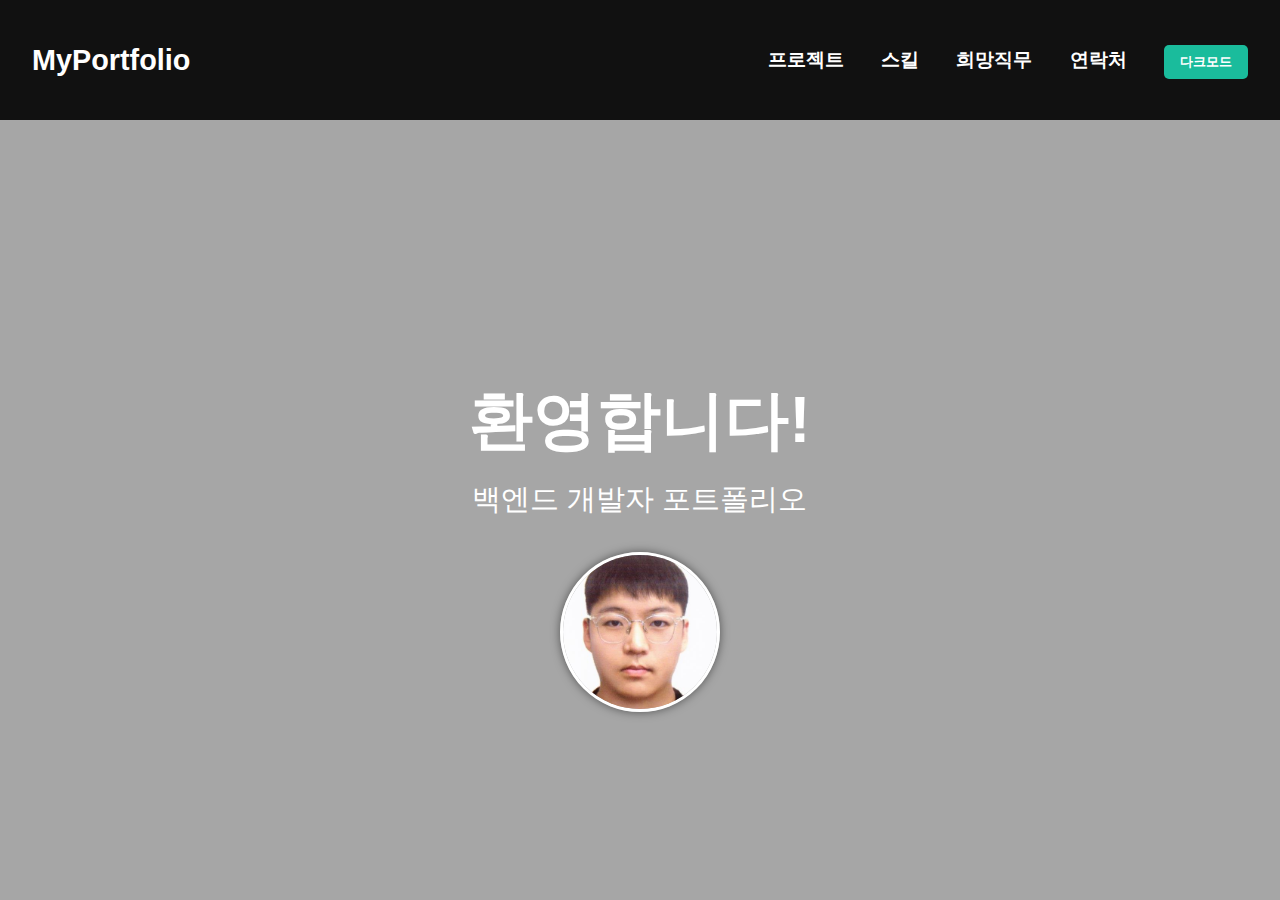
<file: index.html>
<!DOCTYPE html>
<html lang="ko">
<head>
  <meta charset="UTF-8" />
  <meta name="viewport" content="width=device-width, initial-scale=1" />
  <title>포트폴리오 웹</title>
  <link rel="stylesheet" href="style.css" />
</head>
<body>

<nav class="nav-center" id="navbar">
  <a href="index.html" class="nav-logo">MyPortfolio</a>
  <div class="nav-links">
    <a href="프로젝트.html">프로젝트</a>
    <a href="스킬.html">스킬</a>
    <a href="희망직무.html">희망직무</a>
    <a href="연락처.html">연락처</a>
    <button id="darkModeToggle">다크모드</button>
  </div>
</nav>

<main class="main-container">
  <h1>환영합니다!</h1>
  <p>백엔드 개발자 포트폴리오</p>
  <img src="images/profile.jpeg" alt="프로필 사진" class="profile-photo" />
</main>

<script src="main.js"></script>
</body>
</html>
</file>
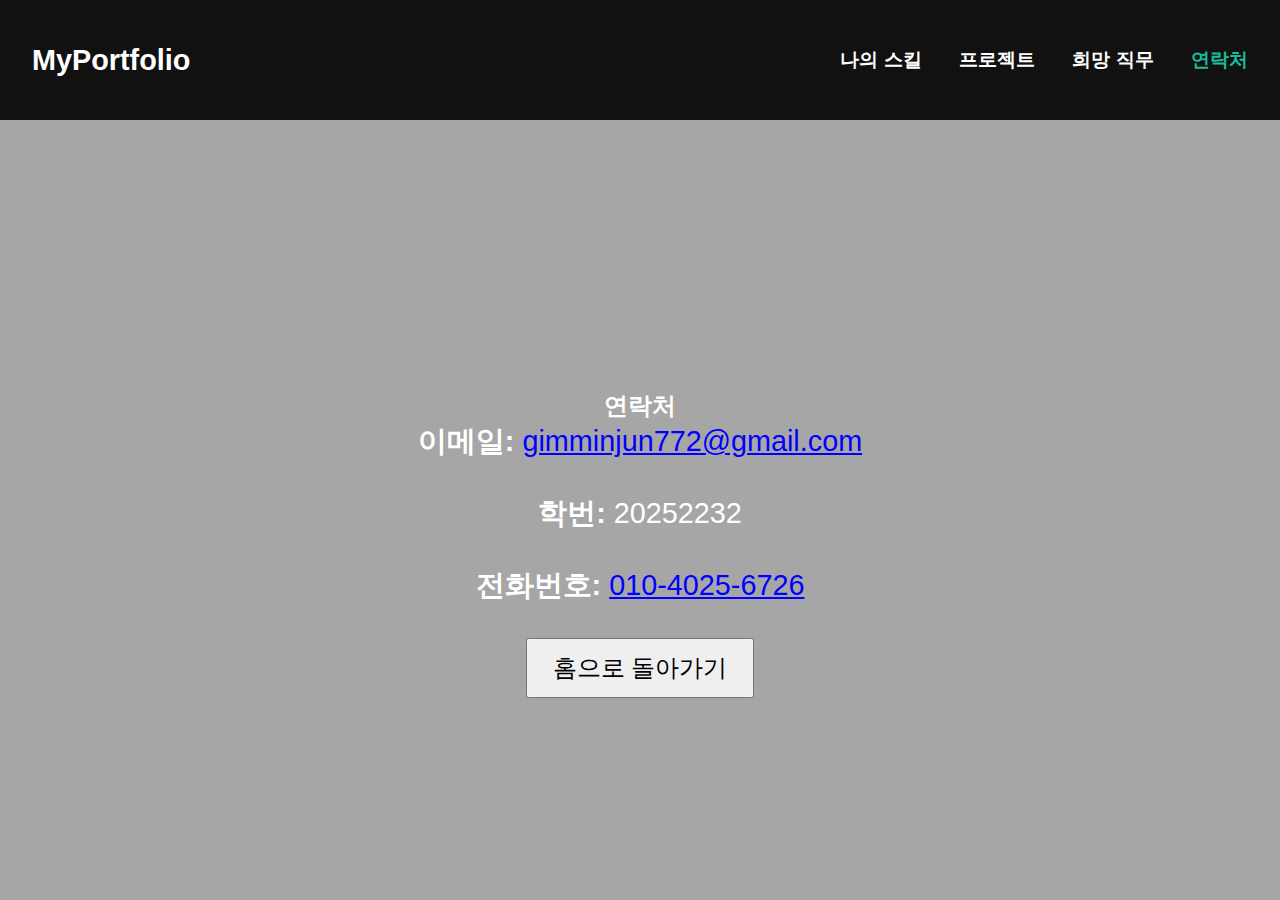
<file: 연락처.html>
<!DOCTYPE html>
<html lang="ko">
<head>
  <meta charset="UTF-8" />
  <meta name="viewport" content="width=device-width, initial-scale=1" />
  <title>연락처</title>
  <link rel="stylesheet" href="style.css" />
  <style>
    button {
      font-size: 1.5rem;
      padding: 12px 25px;
      cursor: pointer;
    }
    .copy-text {
      cursor: pointer;
      color: blue;
      text-decoration: underline;
    }
  </style>
</head>
<body>
  <nav class="nav-center">
    <a href="index.html" class="nav-logo">MyPortfolio</a>
    <div class="nav-links">
      <a href="스킬.html">나의 스킬</a>
      <a href="프로젝트.html">프로젝트</a>
      <a href="희망직무.html">희망 직무</a>
      <a href="연락처.html" class="active">연락처</a>
    </div>
  </nav>

  <main class="main-container">
    <h2>연락처</h2>
    <p><strong>이메일:</strong> <span id="email" class="copy-text">gimminjun772@gmail.com</span></p>
    <p><strong>학번:</strong> 20252232</p>
    <p><strong>전화번호:</strong> <span id="phone" class="copy-text">010-4025-6726</span></p>
    <button onclick="location.href='index.html'">홈으로 돌아가기</button>
  </main>

  <script>
    function copyToClipboard(text) {
      navigator.clipboard.writeText(text).then(() => {
        alert(text + " 복사되었습니다!");
      });
    }

    document.getElementById("email").addEventListener("click", function () {
      copyToClipboard(this.textContent);
    });

    document.getElementById("phone").addEventListener("click", function () {
      copyToClipboard(this.textContent);
    });
  </script>
</body>
</html>
</file>
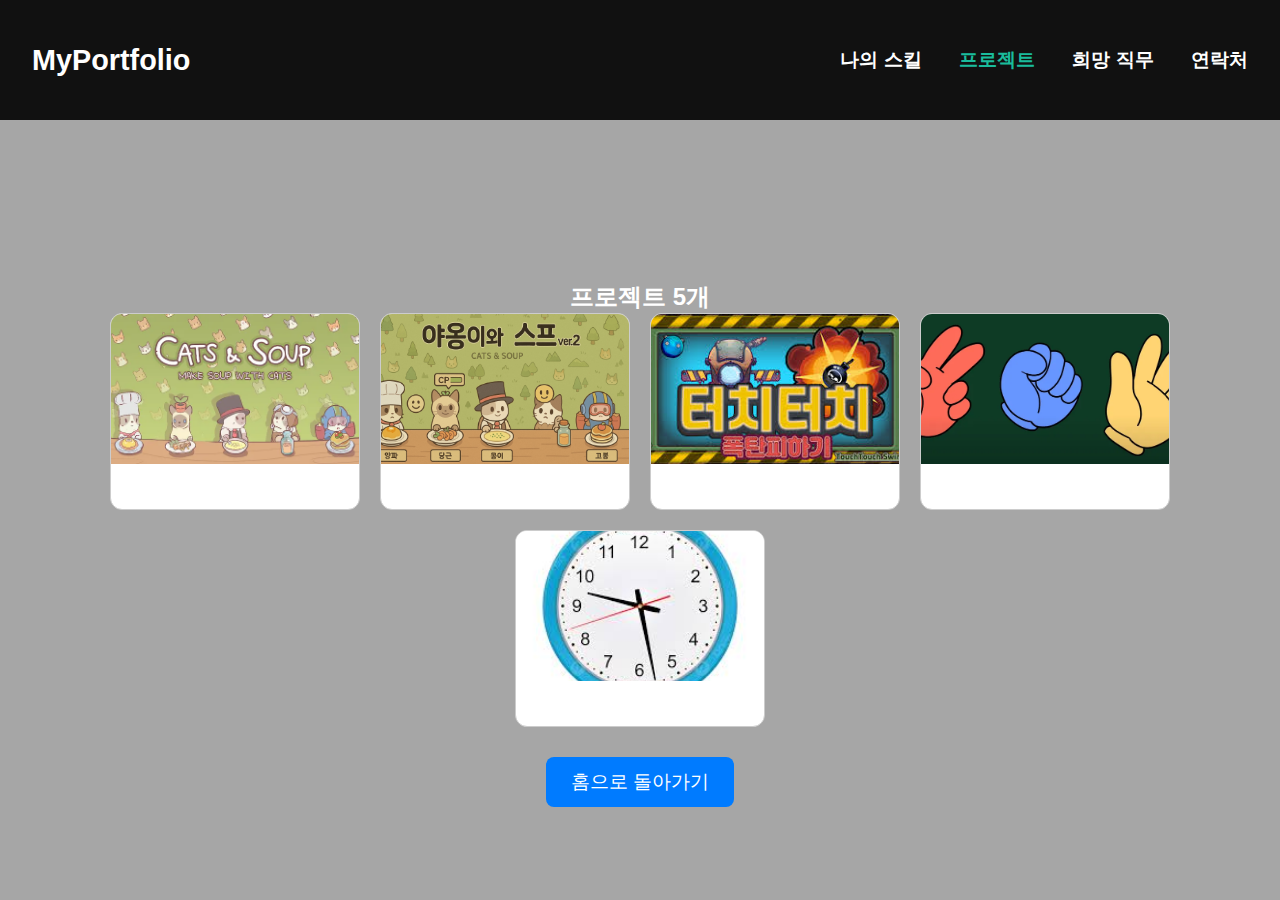
<file: 프로젝트.html>
<!DOCTYPE html>
<html lang="ko">
<head>
  <meta charset="UTF-8" />
  <meta name="viewport" content="width=device-width, initial-scale=1" />
  <title>프로젝트</title>
  <link rel="stylesheet" href="style.css" />
  <style>
    .project-gallery {
      display: flex;
      flex-wrap: wrap;
      gap: 20px;
      justify-content: center;
    }

    .project-card {
      width: 250px;
      border: 1px solid #ccc;
      border-radius: 12px;
      overflow: hidden;
      cursor: pointer;
      background: #fff;
      transition: transform 0.3s;
    }

    .project-card:hover {
      transform: scale(1.03);
    }

    .project-card img {
      width: 100%;
      height: 150px;
      object-fit: cover;
    }

    .project-info {
      padding: 10px;
      text-align: center;
    }

    .project-details {
      display: none;
      margin-top: 20px;
      padding: 15px;
      background: #222;
      color: #fff;
      border-radius: 10px;
      border: 1px solid #444;
    }

    /* 홈으로 돌아가기 버튼 스타일 */
    button {
      margin-top: 30px;
      padding: 12px 25px;
      font-size: 1.2rem;
      background-color: #007BFF;
      color: white;
      border: none;
      border-radius: 8px;
      cursor: pointer;
      transition: background-color 0.3s;
      display: block;
      margin-left: auto;
      margin-right: auto;
    }

    button:hover {
      background-color: #0056b3;
    }
  </style>
</head>
<body>
  <nav class="nav-center">
    <a href="index.html" class="nav-logo">MyPortfolio</a>
    <div class="nav-links">
      <a href="스킬.html">나의 스킬</a>
      <a href="프로젝트.html" class="active">프로젝트</a>
      <a href="희망직무.html">희망 직무</a>
      <a href="연락처.html">연락처</a>
    </div>
  </nav>

  <main class="main-container">
    <h2>프로젝트 5개</h2>

    <div class="project-gallery">
      <div class="project-card" onclick="showDetails(1)">
        <img src="images/ver1.png" alt="고양이와 수프 버전1">
        <div class="project-info">
          <h4>고양이와 수프 버전1</h4>
        </div>
      </div>

      <div class="project-card" onclick="showDetails(2)">
        <img src="images/ver2.jpg" alt="고양이와 수프 버전2">
        <div class="project-info">
          <h4>고양이와 수프 버전2</h4>
        </div>
      </div>

      <div class="project-card" onclick="showDetails(3)">
        <img src="images/boom.png" alt="폭탄피하기">
        <div class="project-info">
          <h4>폭탄피하기</h4>
        </div>
      </div>

      <div class="project-card" onclick="showDetails(4)">
        <img src="images/rock.png" alt="가위 바위 보">
        <div class="project-info">
          <h4>가위 바위 보</h4>
        </div>
      </div>

      <div class="project-card" onclick="showDetails(5)">
        <img src="images/clock.png" alt="다른 나라 시간 표시시">
        <div class="project-info">
          <h4>다른 나라 시간 표시</h4>
        </div>
      </div>
    </div>

    <div id="details-1" class="project-details">
      <h3>고양이와 수프 버전1</h3>
      <p>친밀감에 따라 고양이가 수프를 만들어 주는 게임(c프로그래밍으로 구현)</p>
    </div>

    <div id="details-2" class="project-details">
      <h3>고양이와 수프 버전2</h3>
      <p>기분과 친밀도에 따라서 CP를 생산하고 놀이기구나 장난감을 구매해주기(c프로그래밍으로 구현)</p>
    </div>

    <div id="details-3" class="project-details">
      <h3>폭탄피하기(예정)</h3>
      <p>정사각형판 안에서 폭탄을 피하는 게임</p>
    </div>

    <div id="details-4" class="project-details">
      <h3>가위 바위 보 게임</h3>
      <p>컴퓨터와 가위 바위 보 게임하기(c프로그래밍으로 구현)</p>
    </div>

    <div id="details-5" class="project-details">
      <h3>다른 나라 시간</h3>
      <p>원하는 나라 선택시 해당 나라의 시간과 날짜 표시</p>
    </div>

    <button onclick="location.href='index.html'">홈으로 돌아가기</button>
  </main>

  <script>
    function showDetails(id) {
      const allDetails = document.querySelectorAll('.project-details');
      allDetails.forEach(detail => detail.style.display = 'none');

      const target = document.getElementById('details-' + id);
      if (target) {
        target.style.display = 'block';
        target.scrollIntoView({ behavior: 'smooth' });
      }
    }
  </script>
</body>
</html>
</file>
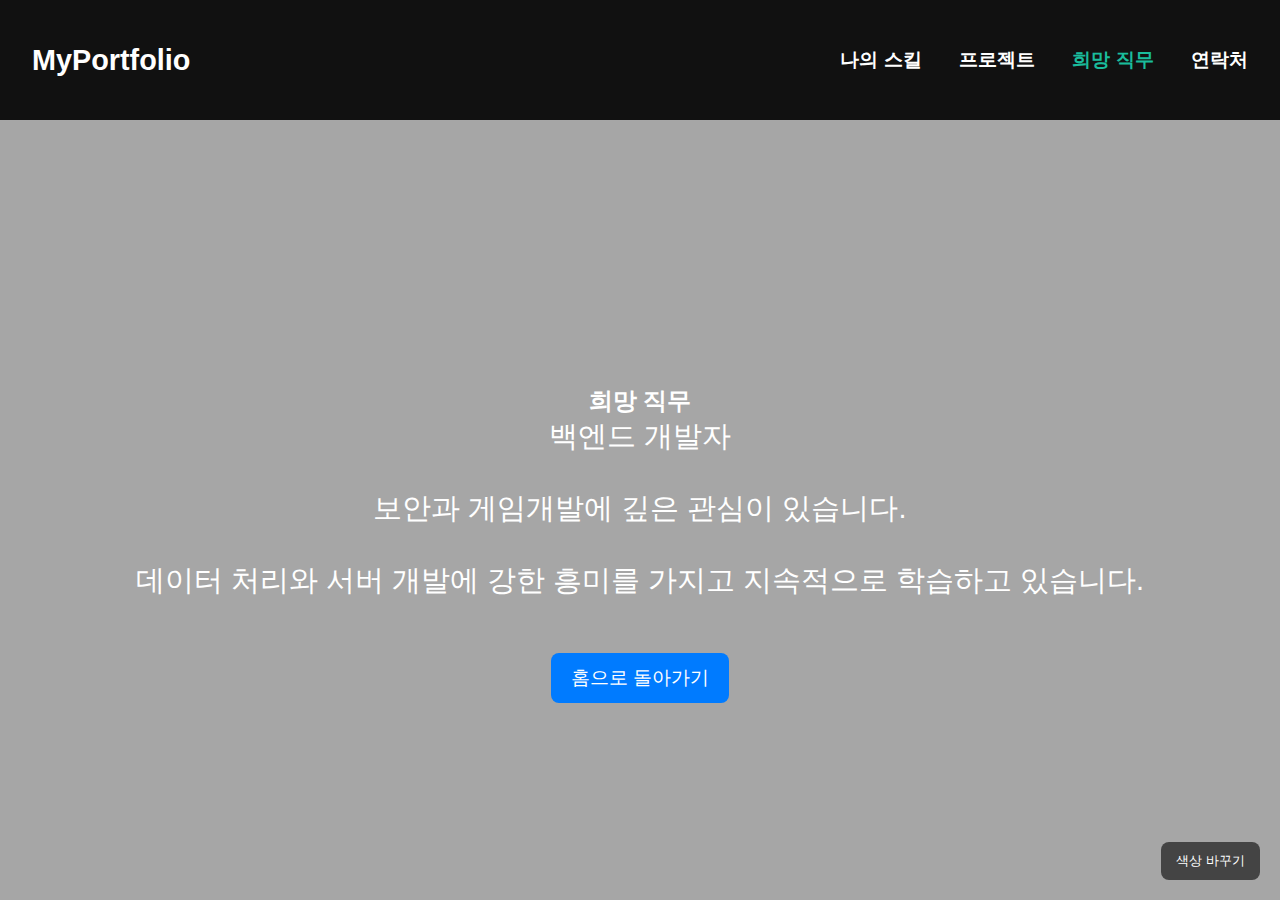
<file: 희망직무.html>
<!DOCTYPE html>
<html lang="ko">
<head>
  <meta charset="UTF-8" />
  <meta name="viewport" content="width=device-width, initial-scale=1" />
  <title>희망 직무</title>
  <link rel="stylesheet" href="style.css" />
  <style>
    .main-container p {
      font-size: 1.5rem;
      transition: color 0.3s;
    }

    .main-container button {
      margin-top: 20px;
      padding: 12px 20px;
      font-size: 1.2rem;
      background-color: #007BFF;
      color: white;
      border: none;
      border-radius: 8px;
      cursor: pointer;
    }

    .main-container button:hover {
      background-color: #0056b3;
    }

    .color-button {
      position: fixed;
      bottom: 20px;
      right: 20px;
      padding: 10px 15px;
      background-color: #444;
      color: white;
      border: none;
      border-radius: 8px;
      cursor: pointer;
      z-index: 1000;
    }

    .color-button:hover {
      background-color: #666;
    }
  </style>
</head>
<body>
  <nav class="nav-center">
    <a href="index.html" class="nav-logo">MyPortfolio</a>
    <div class="nav-links">
      <a href="스킬.html">나의 스킬</a>
      <a href="프로젝트.html">프로젝트</a>
      <a href="희망직무.html" class="active">희망 직무</a>
      <a href="연락처.html">연락처</a>
    </div>
  </nav>

  <main class="main-container">
    <h2>희망 직무</h2>
    <p>백엔드 개발자</p>
    <p>보안과 게임개발에 깊은 관심이 있습니다.</p>
    <p>데이터 처리와 서버 개발에 강한 흥미를 가지고 지속적으로 학습하고 있습니다.</p>
    <button onclick="location.href='index.html'">홈으로 돌아가기</button>
  </main>

  <button class="color-button" onclick="changeTextColor()">색상 바꾸기</button>

  <script>
    function changeTextColor() {
      const colors = ['red', 'blue', 'green', 'purple', 'orange', 'teal', 'brown'];
      const randomColor = colors[Math.floor(Math.random() * colors.length)];
      document.querySelectorAll('.main-container p').forEach(p => {
        p.style.color = randomColor;
      });
    }
  </script>
</body>
</html>
</file>
<file: style.css>
* {
  margin: 0;
  padding: 0;
  box-sizing: border-box;
  font-family: 'Segoe UI', Tahoma, Geneva, Verdana, sans-serif;
}

nav.nav-center {
  height: 120px;
  line-height: 120px;
  font-size: 1.2rem;
  background-color: #111;
  color: white;
  display: flex;
  justify-content: space-between;
  align-items: center;
  padding: 0 2rem;
  position: sticky;
  top: 0;
  z-index: 1000;
}

nav .nav-logo {
  font-weight: 700;
  font-size: 1.8rem;
  color: white;
  text-decoration: none;
}

nav .nav-links a {
  color: white;
  text-decoration: none;
  margin-left: 2rem;
  font-weight: 600;
  transition: color 0.3s ease;
}

nav .nav-links a:hover,
nav .nav-links a.active {
  color: #1abc9c;
}

nav .nav-links button {
  margin-left: 2rem;
  padding: 0.5rem 1rem;
  background-color: #1abc9c;
  border: none;
  border-radius: 5px;
  color: white;
  font-weight: 600;
  cursor: pointer;
  transition: background-color 0.3s ease;
}

nav .nav-links button:hover {
  background-color: #16a085;
}

nav.nav-center.dark-mode {
  background-color: #eee;
  color: black;
}

nav.nav-center.dark-mode .nav-logo,
nav.nav-center.dark-mode .nav-links a,
nav.nav-center.dark-mode .nav-links button {
  color: black;
}

main.main-container {
  background: url('https://images.unsplash.com/photo-1506744038136-46273834b3fb?auto=format&fit=crop&w=1280&q=80') no-repeat center center/cover;
  color: white;
  min-height: calc(100vh - 120px);
  padding: 2rem 3rem;
  position: relative;

  display: flex;
  flex-direction: column;
  justify-content: center;
  align-items: center;
  text-align: center;

  padding-top: 100px;
}

main.main-container h1 {
  font-size: 4rem;
  margin-bottom: 1rem;
}

main.main-container p {
  font-size: 1.8rem;
  margin-bottom: 2rem;
}

.profile-photo {
  width: 160px;
  height: 160px;
  border-radius: 50%;
  object-fit: cover;
  border: 3px solid white;
  box-shadow: 0 0 10px rgba(0,0,0,0.5);
}

main.main-container::before {
  content: "";
  position: absolute;
  top: 0; left: 0; right: 0; bottom: 0;
  background: rgba(0,0,0,0.35);
  z-index: 0;
}

main.main-container > * {
  position: relative;
  z-index: 1;
}

@media (max-width: 600px) {
  nav.nav-center {
    flex-direction: column;
    height: auto;
    line-height: normal;
    padding: 1rem;
  }

  nav .nav-links {
    margin-top: 0.5rem;
  }

  nav .nav-links a, nav .nav-links button {
    margin-left: 1rem;
    font-size: 1rem;
  }

  main.main-container {
    padding: 1rem 1.5rem;
  }
}
</file>
